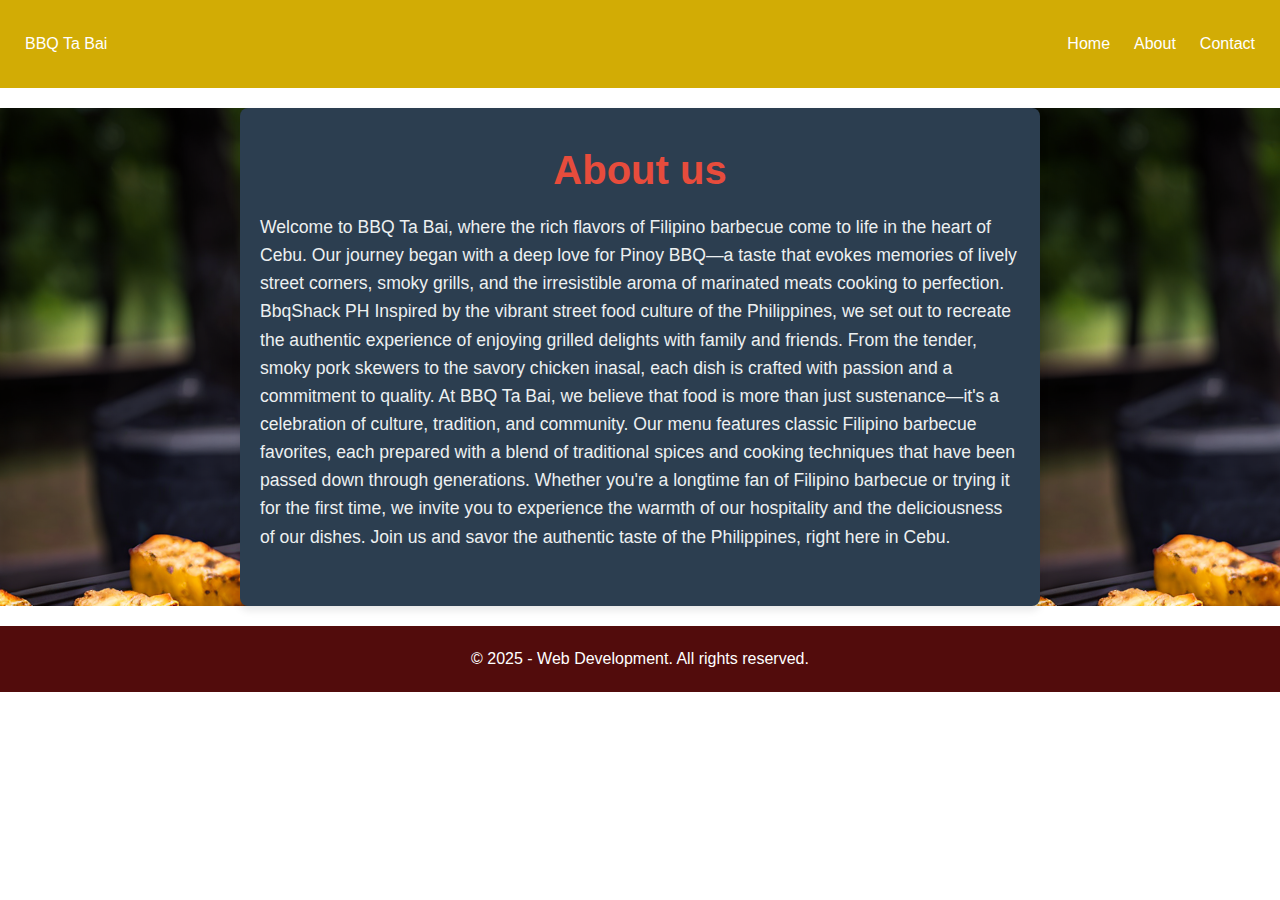
<file: Webdev-final project 2/pages/about.html>
<!DOCTYPE html>
<html lang="en">

<head>
  <meta charset="UTF-8">
  <meta name="viewport" content="width=device-width, initial-scale=1.0">
  <title>BBQ Ta Bai</title>
  <link rel="stylesheet" href="../assets/styles/style.css">
</head>

<body>
  <!-- Header -->
  <header id="header">
    <nav class="navbar container">
      <div>BBQ Ta Bai</div>
      <input type="checkbox" id="menu-toggle" class="menu-toggle">
      <label for="menu-toggle" class="menu-btn">☰</label>
      <ul class="nav-links">
        <li><a href="../index.html">Home</a></li>
        <li><a href="../pages/about.html">About</a></li>
        <li><a href="../pages/contact.html">Contact</a></li>
      </ul>
    </nav>
  </header>

  <main>
    <section id="about-us" class="container">
  <h2> About us</h2>
  <p> Welcome to BBQ Ta Bai, where the rich flavors of Filipino barbecue come to life in the heart of Cebu. Our journey began with a deep love for Pinoy BBQ—a taste that evokes memories of lively street corners, smoky grills, and the irresistible aroma of marinated meats cooking to perfection.
BbqShack PH
Inspired by the vibrant street food culture of the Philippines, we set out to recreate the authentic experience of enjoying grilled delights with family and friends. From the tender, smoky pork skewers to the savory chicken inasal, each dish is crafted with passion and a commitment to quality.
At BBQ Ta Bai, we believe that food is more than just sustenance—it's a celebration of culture, tradition, and community. Our menu features classic Filipino barbecue favorites, each prepared with a blend of traditional spices and cooking techniques that have been passed down through generations.
Whether you're a longtime fan of Filipino barbecue or trying it for the first time, we invite you to experience the warmth of our hospitality and the deliciousness of our dishes. Join us and savor the authentic taste of the Philippines, right here in Cebu.</p>
</main>

  <!-- Footer -->
  <footer id="footer">
    <div class="container">
      <p>© 2025 - Web Development. All rights reserved.</p>
    </div>
  </footer>
</body>

</html>
</file>
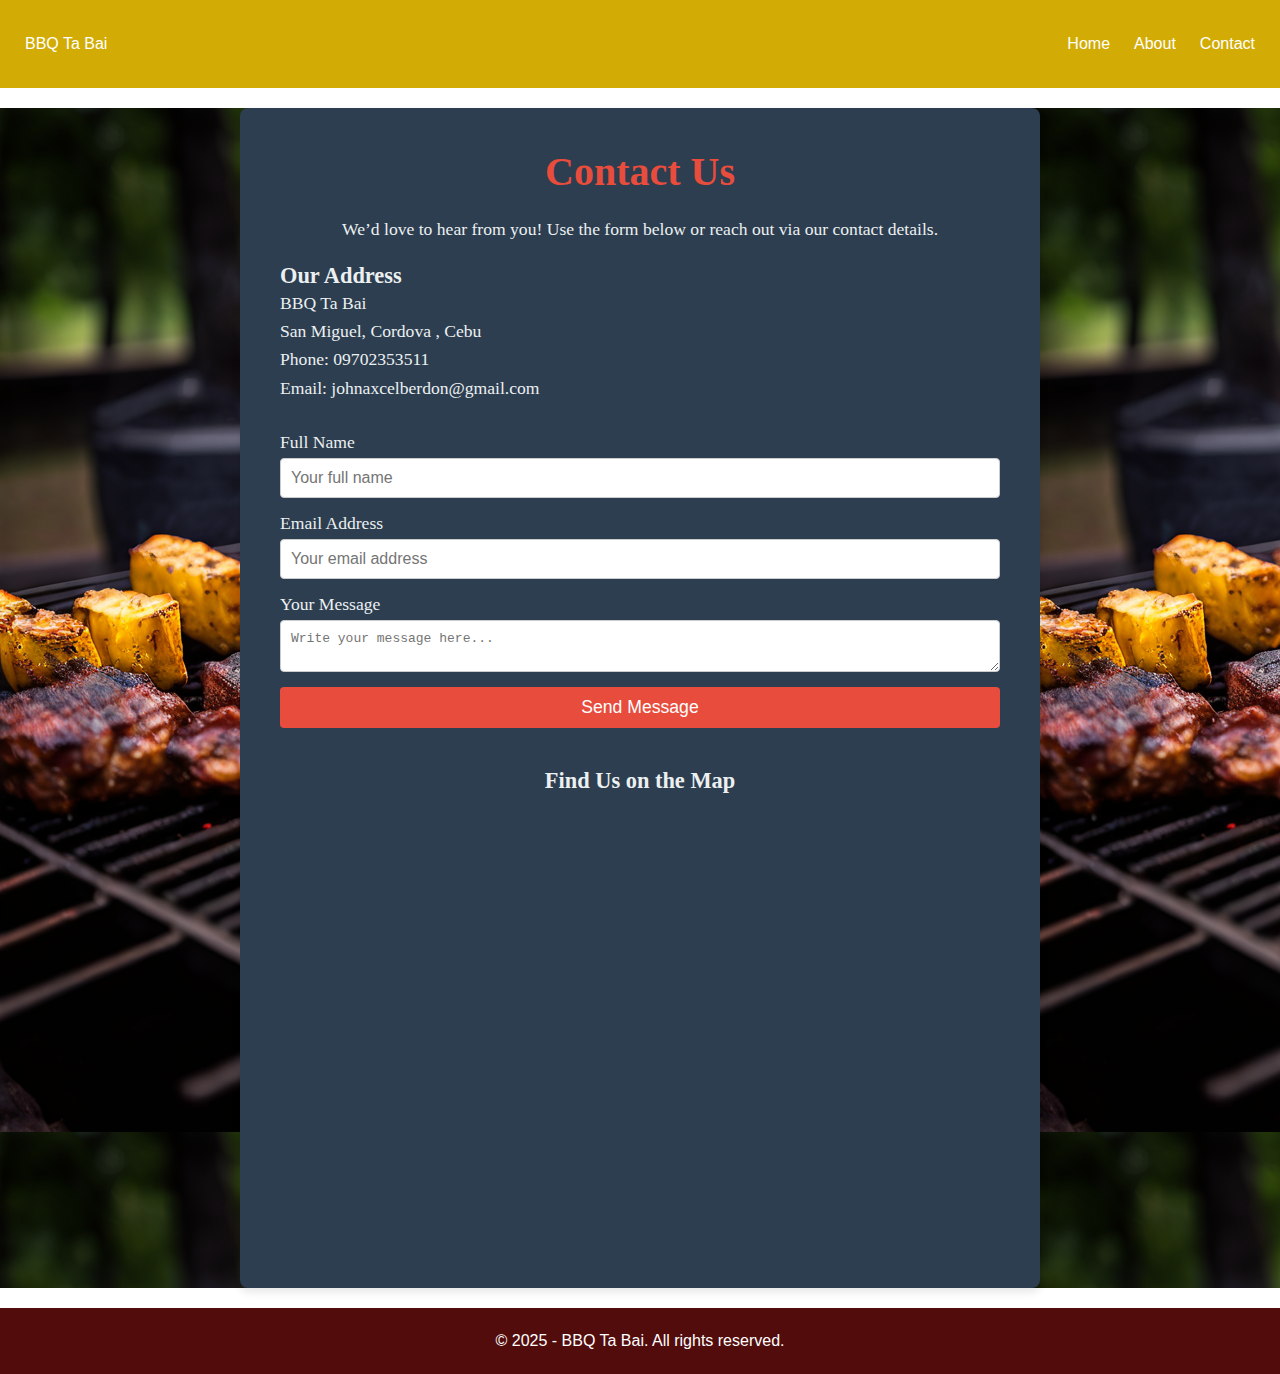
<file: Webdev-final project 2/pages/contact.html>
<!DOCTYPE html>
<html lang="en">

<head>
  <meta charset="UTF-8">
  <meta name="viewport" content="width=device-width, initial-scale=1.0">
  <title>BBQ Ta Bai - Contact Us</title>
  <link rel="stylesheet" href="../assets/styles/style.css">
</head>

<body>
  <!-- Header -->
  <header id="header">
    <nav class="navbar container">
      <div>BBQ Ta Bai</div>
      <input type="checkbox" id="menu-toggle" class="menu-toggle">
      <label for="menu-toggle" class="menu-btn">☰</label>
      <ul class="nav-links">
        <li><a href="../index.html">Home</a></li>
        <li><a href="../pages/about.html">About</a></li>
        <li><a href="../pages/contact.html">Contact</a></li>
      </ul>
    </nav>
  </header>

  <main>
    <section id="contact-us" class="container">
      <h2>Contact Us</h2>
      <p style="text-align: center; margin-bottom: 20px;">We’d love to hear from you! Use the form below or reach out via our contact details.</p>

      <div style="margin-bottom: 30px;">
        <h3>Our Address</h3>
        <p>BBQ Ta Bai<br>San Miguel, Cordova , Cebu<br>Phone: 09702353511<br>Email: johnaxcelberdon@gmail.com</p>
      </div>

      <form action="./thankyou.html">
        <label for="name">Full Name</label>
        <input type="text" id="name" name="name" placeholder="Your full name" required>

        <label for="email">Email Address</label>
        <input type="email" id="email" name="email" placeholder="Your email address" required>

        <label for="message">Your Message</label>
        <textarea id="message" name="message" placeholder="Write your message here..." required></textarea>

        <button type="submit">Send Message</button>
      </form>

      <div id="map">
        <h3>Find Us on the Map</h3>
       <iframe src="https://www.google.com/maps/embed?pb=!4v1746958768956!6m8!1m7!1sNinL84n8iDhTwmaCkp57Nw!2m2!1d10.26248499730452!2d123.9435203649009!3f348.455215986264!4f-19.78306834068144!5f0.7820865974627469" width="600" height="450" style="border:0;" allowfullscreen="" loading="lazy" referrerpolicy="no-referrer-when-downgrade"></iframe>
      </div>
    </section>
  </main>

  <!-- Footer -->
  <footer id="footer">
    <div class="container">
      <p>© 2025 - BBQ Ta Bai. All rights reserved.</p>
    </div>
  </footer>
</body>

</html>
</file>
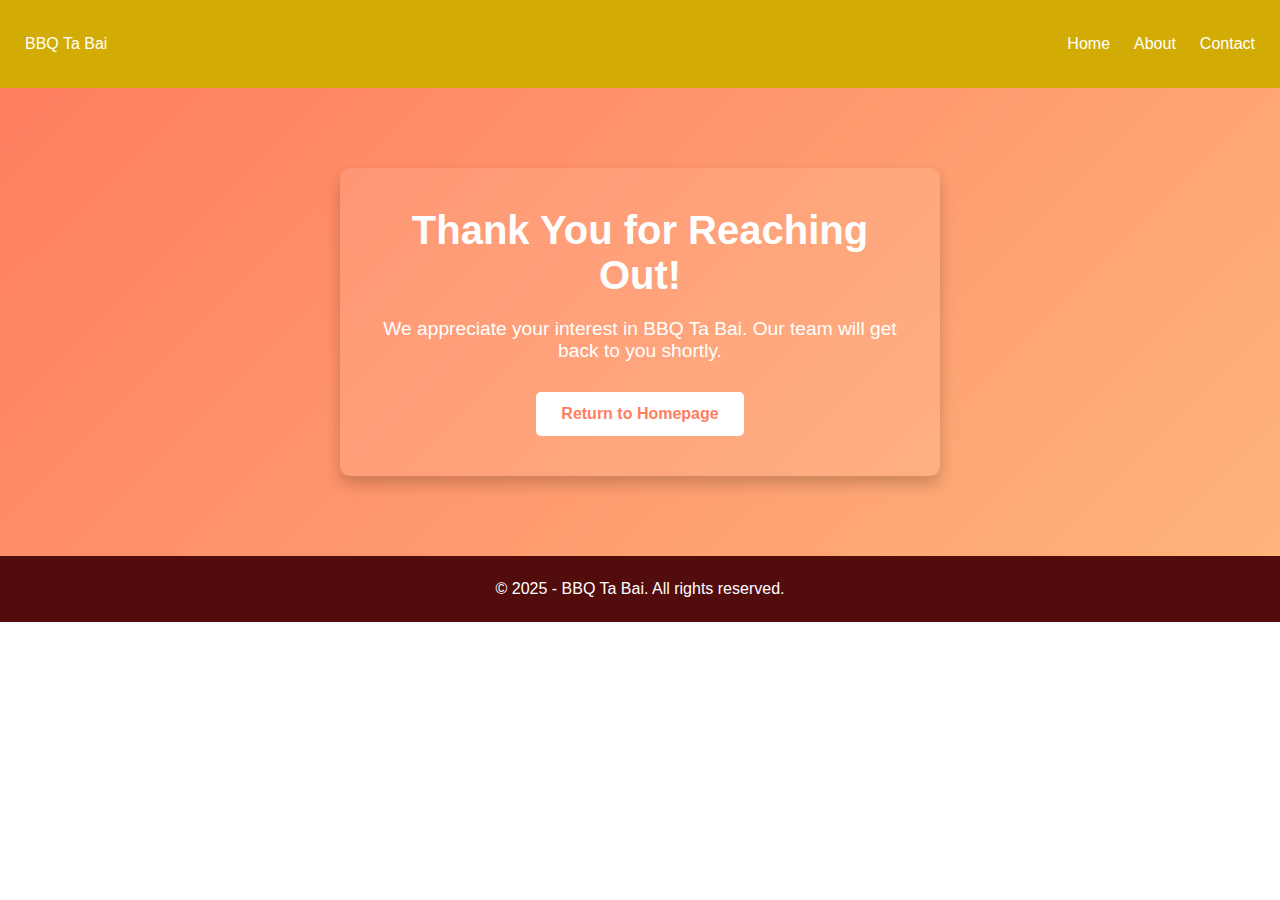
<file: Webdev-final project 2/pages/thankyou.html>
<!DOCTYPE html>
<html lang="en">

<head>
  <meta charset="UTF-8">
  <meta name="viewport" content="width=device-width, initial-scale=1.0">
  <title>BBQ Ta Bai - Contact Us</title>
  <link rel="stylesheet" href="../assets/styles/style.css">
</head>

<body>
  <!-- Header -->
  <header id="header">
    <nav class="navbar container">
      <div>BBQ Ta Bai</div>
      <input type="checkbox" id="menu-toggle" class="menu-toggle">
      <label for="menu-toggle" class="menu-btn">☰</label>
      <ul class="nav-links">
        <li><a href="../index.html">Home</a></li>
        <li><a href="../pages/about.html">About</a></li>
        <li><a href="../pages/contact.html">Contact</a></li>
      </ul>
    </nav>
  </header>

  <main>
  <section id="thank-you">
    <div class="thank-you-content">
      <h1>Thank You for Reaching Out!</h1>
      <p>We appreciate your interest in BBQ Ta Bai. Our team will get back to you shortly.</p>
      <a href="../index.html" class="primary-button">Return to Homepage</a>
    </div>
  </section>
</main>

  <!-- Footer -->
  <footer id="footer">
    <div class="container">
      <p>© 2025 - BBQ Ta Bai. All rights reserved.</p>
    </div>
  </footer>
</body>

</html>
</file>
<file: Webdev-final project 2/assets/styles/style.css>
@import "button.css";




@import "card.css";
@import "navbar.css";
@import "hero-banner.css";
@import "footer.css";
@import "service.css";
@import "about.css";
@import "contact.css";
@import "thankyou.css";








* {
    margin: 0px;
    padding: 0px;
    box-sizing: border-box;
  }
  
  html, body {
    font-family: Arial, Helvetica, sans-serif;
    overflow-x: hidden;
  }
  
  .container {
    max-width: 1280px;
    margin: 0 auto;
  }
  main {
    background: url(../images/hero-image.png)
  }
</file>
